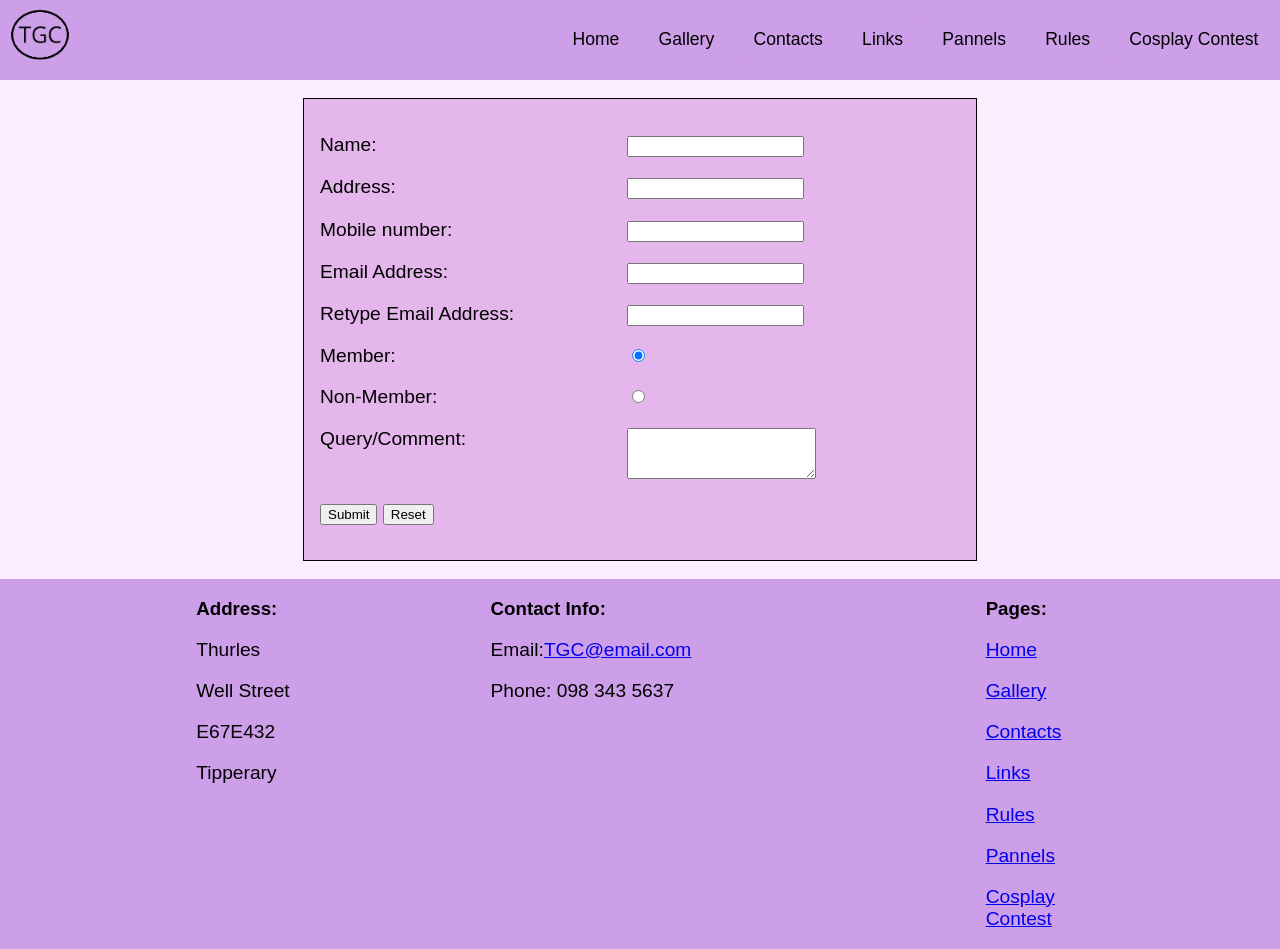
<file: Contacts.html>
<!--
Name: John
Date: 10/04/2026
-->


<!DOCTYPE html>
<html lang="en">

<head>
    <meta charset="UTF-8">
    <meta name="viewport" content="width=device-width, initial-scale=1.0">
    <title>TGC Contacts</title>
    <link rel="stylesheet" href="CSS/GlobalStyleSheet.css">
    <link rel="stylesheet" href="CSS/navStyles.css">

    <script src="Script/valadate.js"></script>
    <script src="Script/script.js"></script>
</head>

<body>
    <header>
        <div id="headbar">
            <div class="logo">
                <img src="Images/Logo.png" alt="A Photo of our Logo">
            </div>

            <nav class="topnav" id="topnav">
                <div class="topnav-inner">
                    <div class="nav-links" id="navLinks">
                        <a href="index.html">Home</a>
                        <a href="Gallery.html">Gallery</a>
                        <a href="Contacts.html">Contacts</a>
                        <a href="Links.html">Links</a>
                        <a href="Pannels.html">Pannels</a>
                        <a href="Rules.html">Rules</a>
                        <a href="CosplayContest.html">Cosplay Contest</a>
                    </div>
                    <button class="menu-btn" id="menuBtn" type="button" aria-label="Toggle navigation menu"
                        aria-controls="navLinks" aria-expanded="false">
                        <!-- Inline SVG hamburger icon -->
                        <svg viewBox="0 0 24 24" aria-hidden="true" focusable="false">
                            <path d="M3 6h18M3 12h18M3 18h18" fill="none" stroke="currentColor" stroke-width="2"
                                stroke-linecap="round" />
                        </svg>
                    </button>
                </div>
        </div>


    </header>

    <main>
        <br>
        <form id="FromDetails" method="post" action="http://rdwd.atspace.cc/response.php">
            <!--Name-->
            <p>
                <label for="name">Name:</label>
                <input name="name" type="text" id="name"><span id="err1" class="errors"></span>
            </p>
            <!--Address-->
            <p>
                <label for="address">Address:</label>
                <input name="address" type="text" id="address"><span id="err2" class="errors"></span>
            </p>
            <!--Mobile-->
            <p>
                <label for="mobile">Mobile number:</label>
                <input type="text" name=" mobile" id="mobile"><span id="err3" class="errors"></span>
            </p>
            <!--Email-->
            <p>
                <label for="email1">Email Address:</label>
                <input type="text" name="email1" id="email1"><span id="err4" class="errors"></span>

            </p>
            <!--Retype Email-->
            <p>
                <label for="email2">Retype Email Address:</label>
                <input type="text" name="email2" id="email2"><span id="err5" class="errors"></span>

            </p>
            <!--Member-->
            <p>
                <label for="member">Member: </label>
                <input type="radio" name="member" id="Member" value="yes" checked>
            </P>
            <!--non Member-->
            <P>
                <label for="memberNon">Non-Member: </label>
                <input type="radio" name="member" id="Member" value="no">
            </p>
            <!--Query-->
            <p>
            <P>
                <label for="query">Query/Comment:</label>
            </P>
            <textarea id="query" name="query" rows="3" cols="21"></textarea><span id="err8" class="errors"></span>
            </p>
            <!--Submit-->
            <p>
                <input type="submit" name="submit" id="submit" value="Submit">
                <input type="reset" name="reset" id="reset" value="Reset">
            </p>

        </form>
        <br>
    </main>

    <footer>

        <div id="address">
            <h3>Address:</h3>
            <p>Thurles</p>
            <p>Well Street</p>
            <p>E67E432</p>
            <p>Tipperary</p>
        </div>

        <div id="Contact">
            <h3>Contact Info:</h3>
            <p>Email:<a href="mailto:TGC@email.com">TGC@email.com</a></p>
            <p>Phone: 098 343 5637</p>

        </div>

        <div id="Links">
            <h3>Pages:</h3>
            <p><a href="index.html">Home</a></p>
            <p><a href="Gallery.html">Gallery</a></p>
            <p><a href="Contacts.html">Contacts</a></p>
            <p><a href="Links.html">Links</a></p>
            <p><a href="Rules.html">Rules</a></p>
            <p><a href="Pannels.html">Pannels</a></p>
            <p><a href="CosplayContest.html">Cosplay Contest</a></p>
        </div>
    </footer>
    </div>

    <script src="Script/script.js"></script>
    <script src="Script/valadate.js"></script>
</body>

</html>
</file>
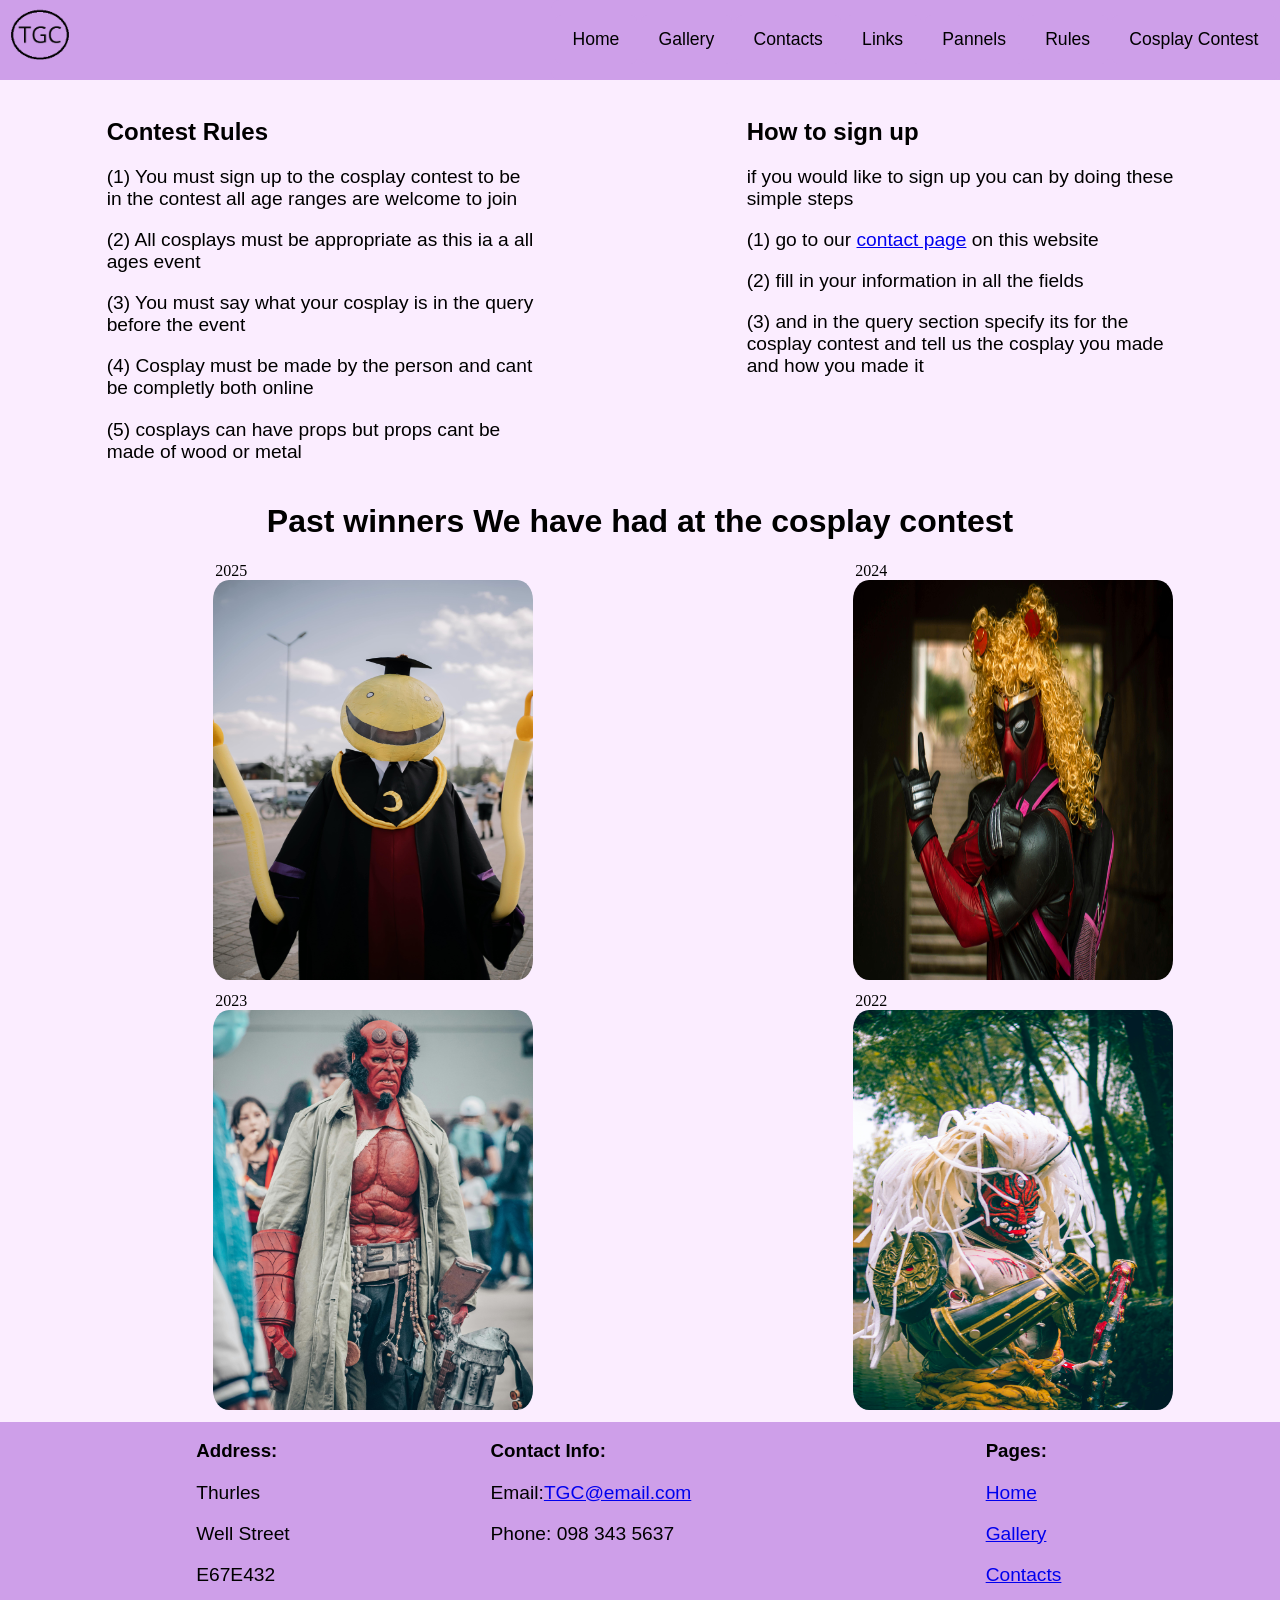
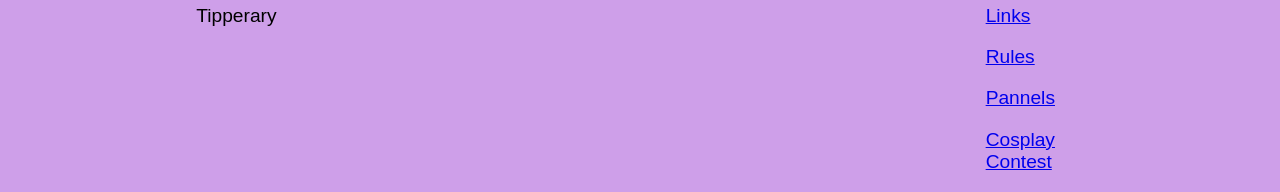
<file: CosplayContest.html>
<!--
Name: John
Date: 10/04/2026
-->


<!--cosplay winner one got from https://www.pexels.com/photo/per-in-funny-cosplay-academic-costume-17800227/-->
<!--cosplay winner two got from https://www.pexels.com/photo/deadpool-as-sailor-moon-13123983/-->
<!--cosplay winner three got from https://www.pexels.com/photo/person-in-hellboy-costume-16963408/-->
<!--cosplay winner three got from https://www.pexels.com/photo/intricate-samurai-demon-cosplay-in-nature-29225893/-->

<!DOCTYPE html>
<html lang="en">

<head>
    <meta charset="UTF-8">
    <meta name="viewport" content="width=device-width, initial-scale=1.0">
    <title>TGC Contest</title>
    <link rel="stylesheet" href="CSS/GlobalStyleSheet.css">
    <link rel="stylesheet" href="CSS/navStyles.css">
</head>

<body>
    <header>
        <div id="headbar">
            <div class="logo">
                <img src="Images/Logo.png" alt="A Photo of our Logo">
            </div>

            <nav class="topnav" id="topnav">
                <div class="topnav-inner">
                    <div class="nav-links" id="navLinks">
                        <a href="index.html">Home</a>
                        <a href="Gallery.html">Gallery</a>
                        <a href="Contacts.html">Contacts</a>
                        <a href="Links.html">Links</a>
                        <a href="Pannels.html">Pannels</a>
                        <a href="Rules.html">Rules</a>
                        <a href="CosplayContest.html">Cosplay Contest</a>
                    </div>
                    <button class="menu-btn" id="menuBtn" type="button" aria-label="Toggle navigation menu"
                        aria-controls="navLinks" aria-expanded="false">
                        <!-- Inline SVG hamburger icon -->
                        <svg viewBox="0 0 24 24" aria-hidden="true" focusable="false">
                            <path d="M3 6h18M3 12h18M3 18h18" fill="none" stroke="currentColor" stroke-width="2"
                                stroke-linecap="round" />
                        </svg>
                    </button>
                </div>
        </div>


    </header>

    <main>
        <br>

        <div class="grid-container">

            <div id="contestRules">
                <h2>Contest Rules</h2>
                <p>(1) You must sign up to the cosplay contest to be in the contest all age ranges are welcome to join</p>
                <p>(2) All cosplays must be appropriate as this ia a all ages event</p>
                <p>(3) You must say what your cosplay is in the query before the event</p>
                <p>(4) Cosplay must be made by the person and cant be completly both online</p>
                <p>(5) cosplays can have props but props cant be made of wood or metal</p>
            </div>

            <div id="SignUp">
                <h2>How to sign up</h2>
                <p>if you would like to sign up you can by doing these simple steps</p>
                <p>(1) go to our <a href="Contacts.html">contact page</a> on this website</p>
                <p>(2) fill in your information in all the fields</p>
                <p>(3) and in the query section specify its for the cosplay contest and tell us the cosplay you made and
                    how you made it</p>

            </div>

            <div id="PastText">
                <h1>Past winners We have had at the cosplay contest</h1>
            </div>

            <div id="WinnerImg1">
                <Legend>2025</Legend>
                <img src="Images/cosplayWinner1.jpg" alt="are first cosplay winner" class="winImg">
            </div>

            <div id="WinnerImg2">
                <Legend>2024</Legend>
                <img src="Images/cosplayWinner2.jpg" alt="are second cosplay winner" class="winImg">
            </div>

            <div id="WinnerImg3">
                <Legend>2023</Legend>
                <img src="Images/cosplayWinner3.jpg" alt="are third cosplay winner" class="winImg">
            </div>

            <div id="WinnerImg4">
                <Legend>2022</Legend>
                <img src="Images/cosplayWinner4.jpg" alt="are forth cosplay winner" class="winImg">
            </div>

            <br>
    </main>

    <footer>

        <div id="address">
            <h3>Address:</h3>
            <p>Thurles</p>
            <p>Well Street</p>
            <p>E67E432</p>
            <p>Tipperary</p>
        </div>

        <div id="Contact">
            <h3>Contact Info:</h3>
            <p>Email:<a href="mailto:TGC@email.com">TGC@email.com</a></p>
            <p>Phone: 098 343 5637</p>

        </div>

        <div id="Links">
            <h3>Pages:</h3>
            <p><a href="index.html">Home</a></p>
            <p><a href="Gallery.html">Gallery</a></p>
            <p><a href="Contacts.html">Contacts</a></p>
            <p><a href="Links.html">Links</a></p>
            <p><a href="Rules.html">Rules</a></p>
            <p><a href="Pannels.html">Pannels</a></p>
            <p><a href="CosplayContest.html">Cosplay Contest</a></p>
        </div>
        </div>
    </footer>
    </div>

    <script src="Script/script.js">

    </script>
</body>

</html>
</file>
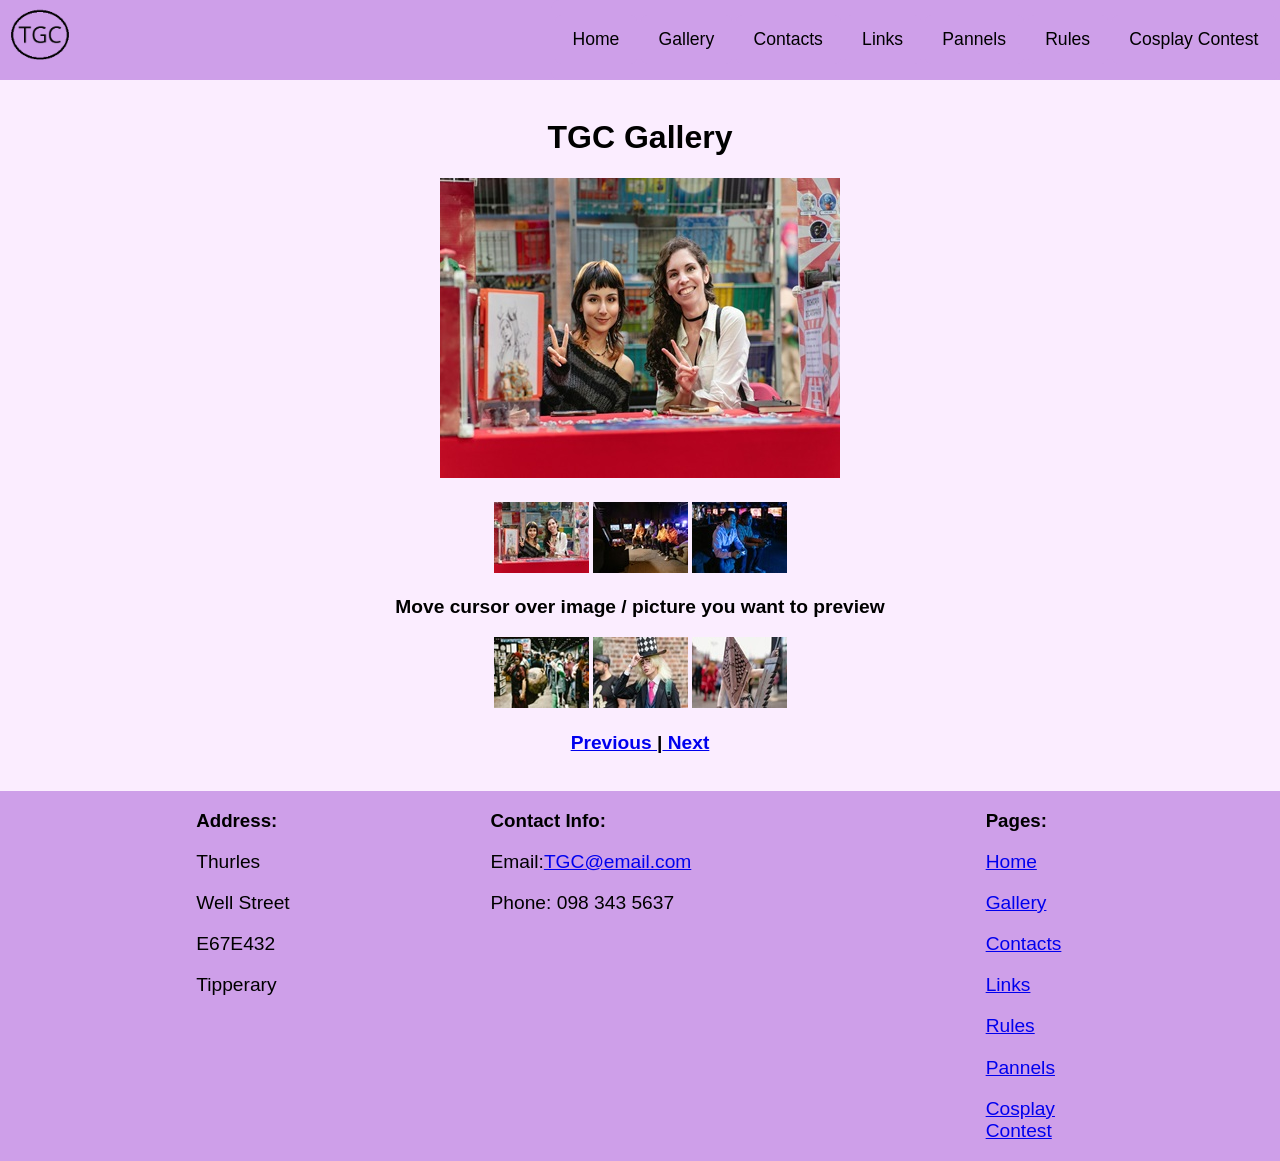
<file: Gallery.html>
<!--
Name: John
Date: 10/04/2026
-->


<!--Gallary img 1 gotten from https://www.pexels.com/photo/cosplay-enthusiasts-at-anime-convention-in-costa-rica-29901209/-->
<!--Gallary img 2 gotten from https://www.pexels.com/photo/friends-having-fun-playing-an-arcade-video-game-7915382/-->
<!--Gallary img 3 gotten from https://www.pexels.com/photo/two-men-playing-video-game-7915427/-->
<!--Gallary img 4 gotten from https://www.pexels.com/photo/men-cosplaying-gaara-and-lee-12695402/-->
<!--Gallary img 5 gotten from https://www.pexels.com/photo/cosplayer-in-artistic-costume-at-costa-rica-convention-29901216/-->
<!--Gallary img 6 gotten from https://www.pexels.com/photo/cosplay-character-in-san-jose-costa-rica-29901455/-->

<!DOCTYPE html>
<html lang="en">

<head>
    <meta charset="UTF-8">
    <meta name="viewport" content="width=device-width, initial-scale=1.0">
    <title>TGC Gallary</title>
    <link rel="stylesheet" href="CSS/GlobalStyleSheet.css">
    <link rel="stylesheet" href="CSS/navStyles.css">
</head>

<body>
    <script src="Script/gallary.js"></script>
    <header>
        <div id="headbar">
            <div class="logo">
                <img src="Images/Logo.png" alt="A Photo of our Logo">
            </div>

            <nav class="topnav" id="topnav">
                <div class="topnav-inner">
                    <div class="nav-links" id="navLinks">
                        <a href="index.html">Home</a>
                        <a href="Gallery.html">Gallery</a>
                        <a href="Contacts.html">Contacts</a>
                        <a href="Links.html">Links</a>
                        <a href="Pannels.html">Pannels</a>
                        <a href="Rules.html">Rules</a>
                        <a href="CosplayContest.html">Cosplay Contest</a>
                    </div>
                    <button class="menu-btn" id="menuBtn" type="button" aria-label="Toggle navigation menu"
                        aria-controls="navLinks" aria-expanded="false">
                        <!-- Inline SVG hamburger icon -->
                        <svg viewBox="0 0 24 24" aria-hidden="true" focusable="false">
                            <path d="M3 6h18M3 12h18M3 18h18" fill="none" stroke="currentColor" stroke-width="2"
                                stroke-linecap="round" />
                        </svg>
                    </button>
                </div>
        </div>


    </header>

    <main>
        <br>
        <div id="gallarydiv">
            <h1>TGC Gallery</h1>
            <p>
                <img src="Images/gallaryImg/img1.jpg" alt="images of two people at a stall" id="mainImg">
            </p>
            <a href="#" id="link1"><img src="Images/gallaryImg/img1-sm.jpg"></a>
            <a href="#" id="link2"><img src="Images/gallaryImg/img2-sm.jpg"></a>
            <a href="#" id="link3"><img src="Images/gallaryImg/img3-sm.jpg"></a>
            <p> Move cursor over image / picture you want to preview</p>
            <a href="#" id="link4"><img src="Images/gallaryImg/img4-sm.jpg"></a>
            <a href="#" id="link5"><img src="Images/gallaryImg/img5-sm.jpg"></a>
            <a href="#" id="link6"><img src="Images/gallaryImg/img6-sm.jpg"></a>
            <p>
                <a href="#" id="prv">Previous </a>|<a href="#" id="next"> Next</a>
            </p>
        </div>
        <br>
    </main>

    <footer>

        <div id="address">
            <h3>Address:</h3>
            <p>Thurles</p>
            <p>Well Street</p>
            <p>E67E432</p>
            <p>Tipperary</p>
        </div>

        <div id="Contact">
            <h3>Contact Info:</h3>
            <p>Email:<a href="mailto:TGC@email.com">TGC@email.com</a></p>
            <p>Phone: 098 343 5637</p>

        </div>

        <div id="Links">
            <h3>Pages:</h3>
            <p><a href="index.html">Home</a></p>
            <p><a href="Gallery.html">Gallery</a></p>
            <p><a href="Contacts.html">Contacts</a></p>
            <p><a href="Links.html">Links</a></p>
            <p><a href="Rules.html">Rules</a></p>
            <p><a href="Pannels.html">Pannels</a></p>
            <p><a href="CosplayContest.html">Cosplay Contest</a></p>
        </div>
    </footer>
    </div>

    <script>
        document.querySelector('#link1').addEventListener('mouseover', swap);
        document.querySelector('#link2').addEventListener('mouseover', swap);
        document.querySelector('#link3').addEventListener('mouseover', swap);
        document.querySelector('#link4').addEventListener('mouseover', swap);
        document.querySelector('#link5').addEventListener('mouseover', swap);
        document.querySelector('#link6').addEventListener('mouseover', swap);
        document.querySelector('#next').addEventListener('click', next);
        document.querySelector('#prv').addEventListener('click', previous);
    </script>
    <script src="Script/script.js"></script>
</body>

</html>
</file>
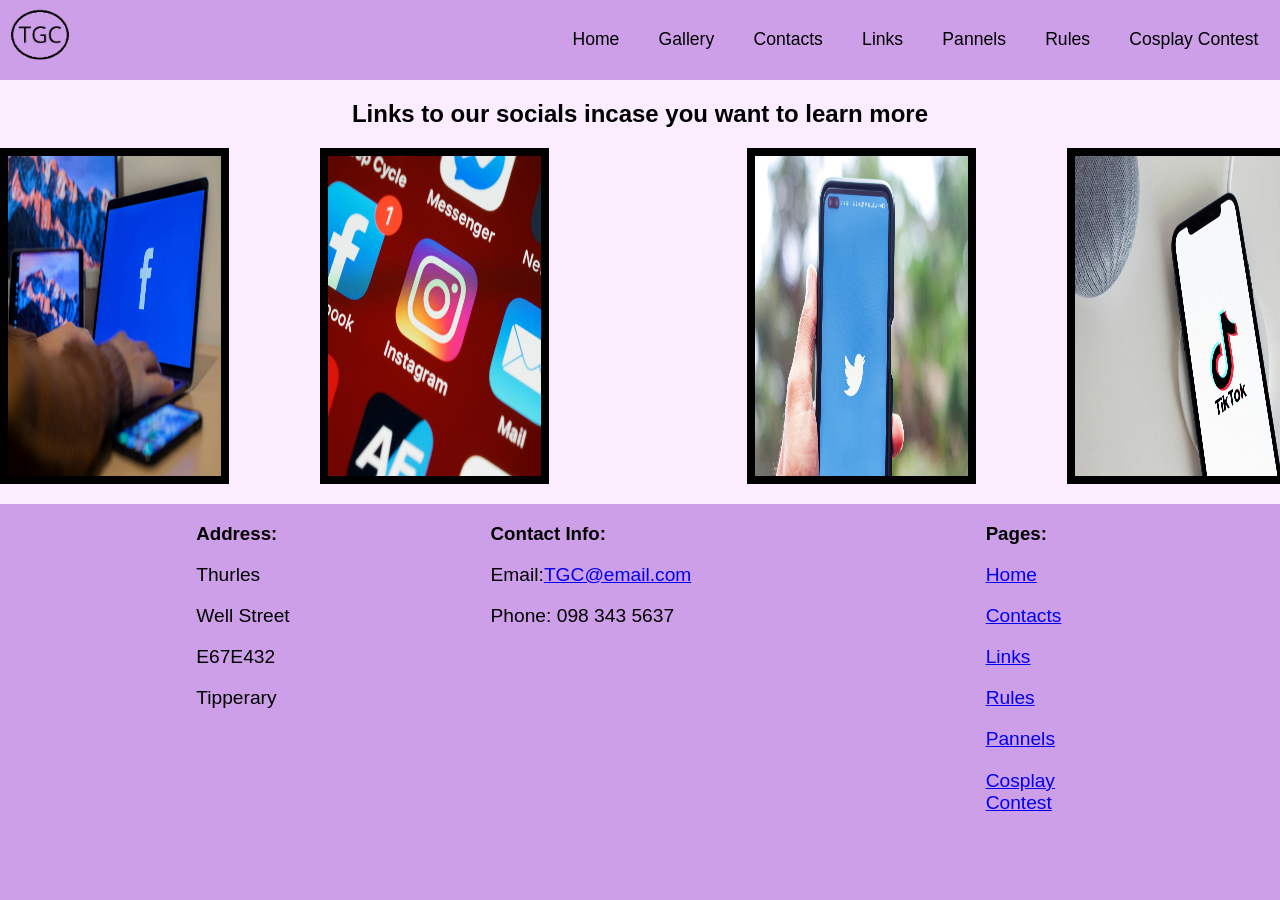
<file: Links.html>
<!--
Name: John
Date: 10/04/2026
-->


<!--instagram img source https://www.pexels.com/photo/red-and-blue-smartphone-screen-5426401/-->
<!--facebook img source https://www.pexels.com/photo/person-using-a-laptop-6162932/-->
<!--tictok img source https://www.pexels.com/photo/a-cellphone-with-logo-on-the-screen-4132535/-->
<!--twitter img source https://www.pexels.com/photo/hand-of-man-using-twitter-in-android-smartphone-with-icons-of-social-media-on-screen-smartphone-life-style-smartphone-era-smartphone-in-everyday-life-16211204/-->
<!DOCTYPE html>
<html lang="en">

<head>
    <meta charset="UTF-8">
    <meta name="viewport" content="width=device-width, initial-scale=1.0">
    <title>TGC Links</title>
    <link rel="stylesheet" href="CSS/GlobalStyleSheet.css">
    <link rel="stylesheet" href="CSS/navStyles.css">
</head>

<body>
    <header>
        <div id="headbar">
            <div class="logo">
                <img src="Images/Logo.png" alt="A Photo of our Logo">
            </div>

            <nav class="topnav" id="topnav">
                <div class="topnav-inner">
                    <div class="nav-links" id="navLinks">
                        <a href="index.html">Home</a>
                        <a href="Gallery.html">Gallery</a>
                        <a href="Contacts.html">Contacts</a>
                        <a href="Links.html">Links</a>
                        <a href="Pannels.html">Pannels</a>
                        <a href="Rules.html">Rules</a>
                        <a href="CosplayContest.html">Cosplay Contest</a>
                    </div>
                    <button class="menu-btn" id="menuBtn" type="button" aria-label="Toggle navigation menu"
                        aria-controls="navLinks" aria-expanded="false">
                        <!-- Inline SVG hamburger icon -->
                        <svg viewBox="0 0 24 24" aria-hidden="true" focusable="false">
                            <path d="M3 6h18M3 12h18M3 18h18" fill="none" stroke="currentColor" stroke-width="2"
                                stroke-linecap="round" />
                        </svg>
                    </button>
                </div>
        </div>


    </header>

    <main>
        <div class="grid-container">

            <div id="linkhead">
                <h2>Links to our socials incase you want to learn more</h2>
            </div>

            <div id="facebook">
                <a href="#"><img src="Images/facebook.jpg" alt="image of a computer with face book on it" class="socialImg"></a>
            </div>

            <div id="instagram">
                <a href="#"><img src="Images/instagram.jpg" alt="image of a phone with imstagram" class="socialImg"></a>
            </div>

            <div id="twitter">
                <a href="#"><img src="Images/twitter.jpg" alt="image of a phone with twitter" class="socialImg"></a>
            </div>

            <div id="tictoc">
                <a href="#"><img src="Images/tictok.jpg" alt="image of a phone with tictoc" class="socialImg"></a>
            </div>

    </main>

    <footer>

        <div id="address">
            <h3>Address:</h3>
            <p>Thurles</p>
            <p>Well Street</p>
            <p>E67E432</p>
            <p>Tipperary</p>
        </div>

        <div id="Contact">
            <h3>Contact Info:</h3>
            <p>Email:<a href="mailto:TGC@email.com">TGC@email.com</a></p>
            <p>Phone: 098 343 5637</p>

        </div>

        <div id="Links">
            <h3>Pages:</h3>
            <p><a href="index.html">Home</a></p>
            <p><a href="Gallery.html"></a></p>
            <p><a href="Contacts.html">Contacts</a></p>
            <p><a href="Links.html">Links</a></p>
            <p><a href="Rules.html">Rules</a></p>
            <p><a href="Pannels.html">Pannels</a></p>
            <p><a href="CosplayContest.html">Cosplay Contest</a></p>
        </div>
    </footer>
    </div>
    </div>

    <script src="Script/script.js">

    </script>
</body>

</html>
</file>
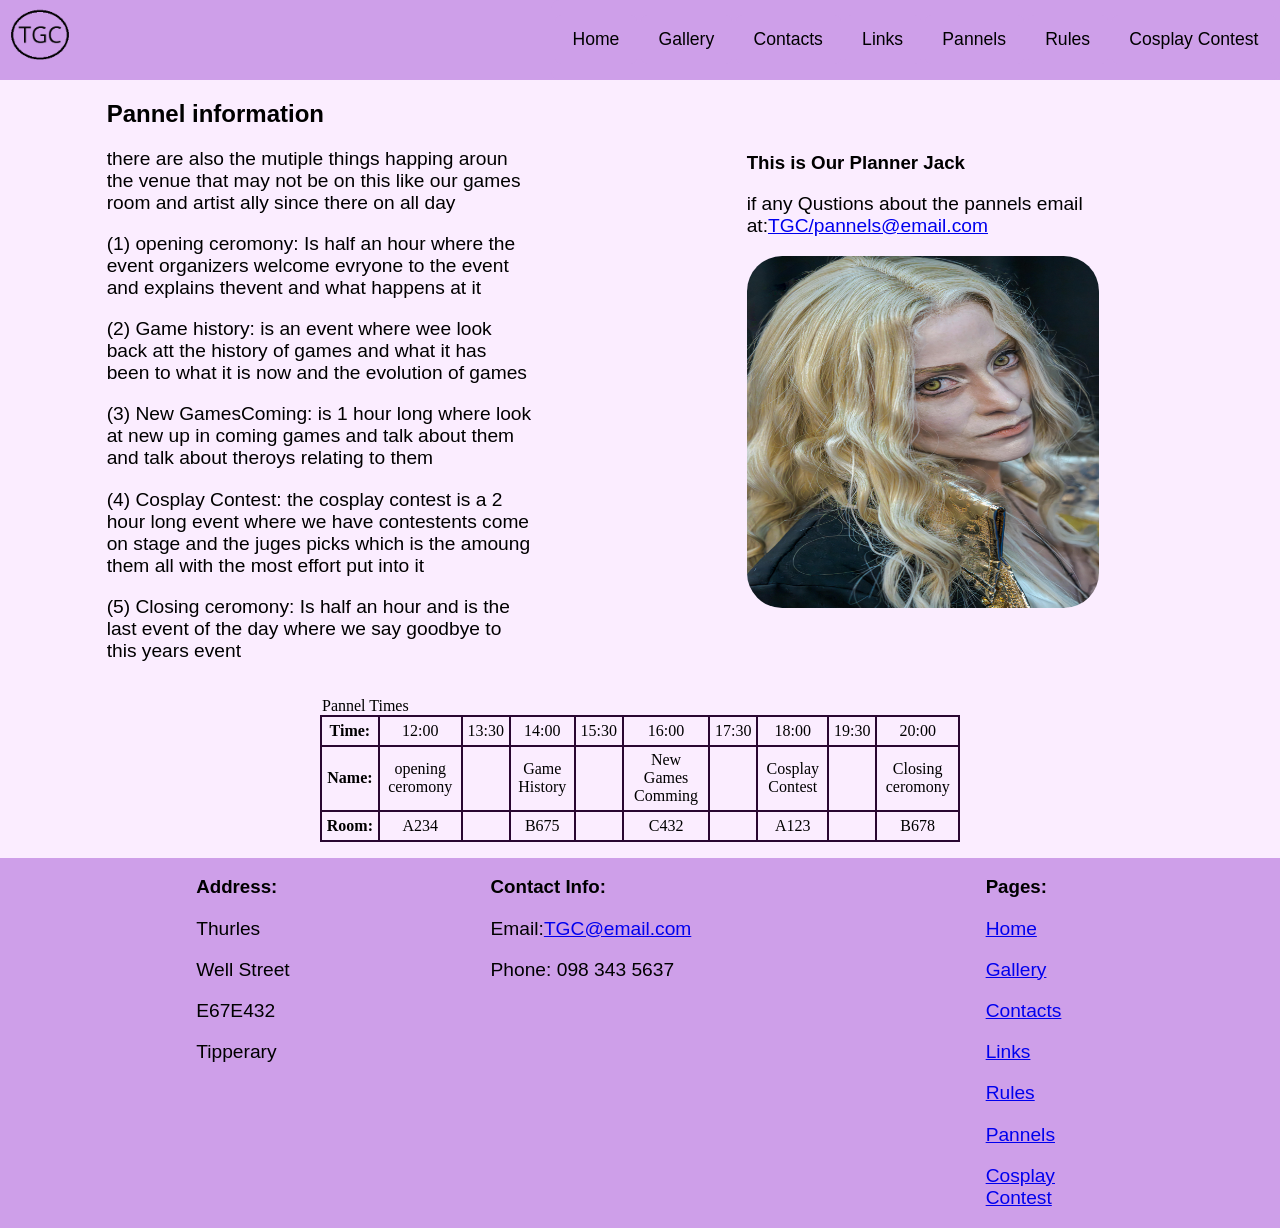
<file: Pannels.html>
<!--
Name: John
Date: 10/04/2026
-->


<!--Planner image got from: https://www.pexels.com/photo/intense-gothic-cosplay-portrait-with-vampire-theme-29797037/-->
<!DOCTYPE html>
<html lang="en">

<head>
    <meta charset="UTF-8">
    <meta name="viewport" content="width=device-width, initial-scale=1.0">
    <title>TGC Pannels</title>
    <link rel="stylesheet" href="CSS/GlobalStyleSheet.css">
    <link rel="stylesheet" href="CSS/navStyles.css">
</head>

<body>
    <header>
        <div id="headbar">
            <div class="logo">
                <img src="Images/Logo.png" alt="A Photo of our Logo">
            </div>

            <nav class="topnav" id="topnav">
                <div class="topnav-inner">
                    <div class="nav-links" id="navLinks">
                        <a href="index.html">Home</a>
                        <a href="Gallery.html">Gallery</a>
                        <a href="Contacts.html">Contacts</a>
                        <a href="Links.html">Links</a>
                        <a href="Pannels.html">Pannels</a>
                        <a href="Rules.html">Rules</a>
                        <a href="CosplayContest.html">Cosplay Contest</a>
                    </div>
                    <button class="menu-btn" id="menuBtn" type="button" aria-label="Toggle navigation menu"
                        aria-controls="navLinks" aria-expanded="false">
                        <!-- Inline SVG hamburger icon -->
                        <svg viewBox="0 0 24 24" aria-hidden="true" focusable="false">
                            <path d="M3 6h18M3 12h18M3 18h18" fill="none" stroke="currentColor" stroke-width="2"
                                stroke-linecap="round" />
                        </svg>
                    </button>
                </div>
        </div>


    </header>

    <main>
        <div class="grid-container">
            <br>

            <div id="info">
                <h2>Pannel information</h2>
                <p>there are also the mutiple things happing aroun the venue that may not be on this like our games room
                    and artist ally since there on all day </p>
                <p>(1) opening ceromony: Is half an hour where the event organizers welcome evryone to the event and
                    explains thevent and what happens at it</p>
                <p>(2) Game history: is an event where wee look back att the history of games and what it has been to
                    what it is now and the evolution of games</p>
                <p>(3) New GamesComing: is 1 hour long where look at new up in coming games and talk about them and talk about theroys relating to them</p>
                <p>(4) Cosplay Contest: the cosplay contest is a 2 hour long event where we have contestents come on stage and the juges picks which is the amoung them all with the most effort put into it</p>
                <p>(5) Closing ceromony: Is half an hour and is the last event of the day where we say goodbye to this years event </p>
            </div>

            <div id="planner">
                <h3>This is Our Planner Jack</h3>
                <P>if any Qustions about the pannels email at:<a href="mailto:TGC@email.com">TGC/pannels@email.com</a>
                </P>
                <img src="Images/planner.jpg" alt="image of our planner jack" id="plannerImg">
            </div>

            <div id="timeTable">
                <table>
                    <legend>Pannel Times</legend>
                    <tr>
                        <th>Time:</th>
                        <td>12:00</td>
                        <td>13:30</td>
                        <td>14:00</td>
                        <td>15:30</td>
                        <td>16:00</td>
                        <td>17:30</td>
                        <td>18:00</td>
                        <td>19:30</td>
                        <td>20:00</td>
                    </tr>
                    <tr>
                        <th>Name:</th>
                        <td>opening ceromony</td>
                        <td></td>
                        <td>Game History</td>
                        <td></td>
                        <td>New Games Comming</td>
                        <td></td>
                        <td>Cosplay Contest</td>
                        <td></td>
                        <td>Closing ceromony</td>
                    </tr>
                    <tr>
                        <th>Room:</th>
                        <td>A234</td>
                        <td></td>
                        <td>B675</td>
                        <td></td>
                        <td>C432</td>
                        <td></td>
                        <td>A123</td>
                        <td></td>
                        <td>B678</td>

                    </tr>
                </table>
            </div>

            <br>
    </main>

    <footer>

        <div id="address">
            <h3>Address:</h3>
            <p>Thurles</p>
            <p>Well Street</p>
            <p>E67E432</p>
            <p>Tipperary</p>
        </div>

        <div id="Contact">
            <h3>Contact Info:</h3>
            <p>Email:<a href="mailto:TGC@email.com">TGC@email.com</a></p>
            <p>Phone: 098 343 5637</p>

        </div>

        <div id="Links">
            <h3>Pages:</h3>
            <p><a href="index.html">Home</a></p>
            <p><a href="Gallery.html">Gallery</a></p>
            <p><a href="Contacts.html">Contacts</a></p>
            <p><a href="Links.html">Links</a></p>
            <p><a href="Rules.html">Rules</a></p>
            <p><a href="Pannels.html">Pannels</a></p>
            <p><a href="CosplayContest.html">Cosplay Contest</a></p>
        </div>
    </footer>
    </div>
    </div>

    <script src="Script/script.js">

    </script>
</body>

</html>
</file>
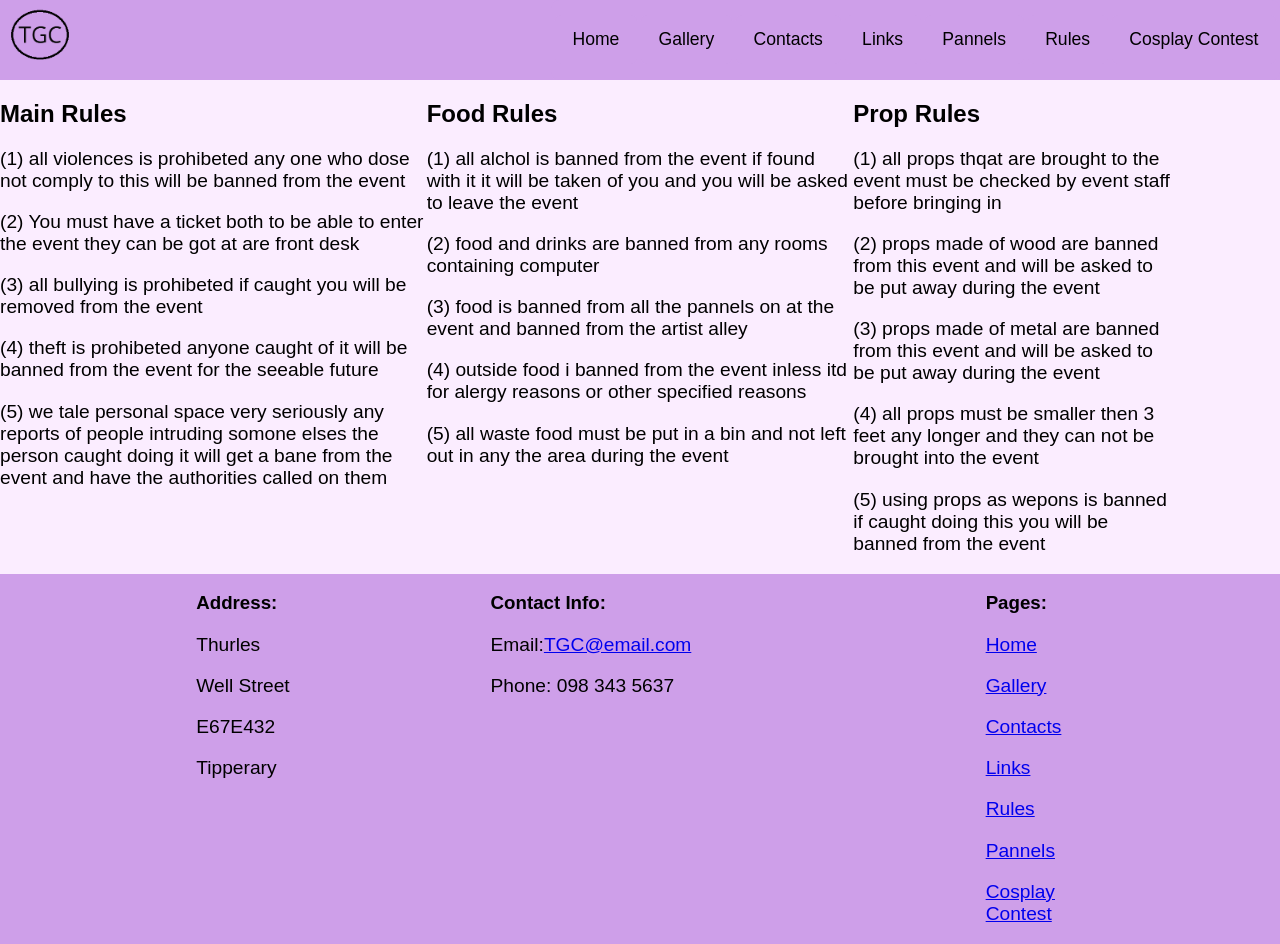
<file: Rules.html>
<!--
Name: John
Date: 10/04/2026
-->

<!DOCTYPE html>
<html lang="en">

<head>
    <meta charset="UTF-8">
    <meta name="viewport" content="width=device-width, initial-scale=1.0">
    <title>TGC Rules</title>
    <link rel="stylesheet" href="CSS/GlobalStyleSheet.css">
    <link rel="stylesheet" href="CSS/navStyles.css">
</head>

<body>
    <header>
        <div id="headbar">
            <div class="logo">
                <img src="Images/Logo.png" alt="A Photo of our Logo">
            </div>

            <nav class="topnav" id="topnav">
                <div class="topnav-inner">
                    <div class="nav-links" id="navLinks">
                        <a href="index.html">Home</a>
                        <a href="Gallery.html">Gallery</a>
                        <a href="Contacts.html">Contacts</a>
                        <a href="Links.html">Links</a>
                        <a href="Pannels.html">Pannels</a>
                        <a href="Rules.html">Rules</a>
                        <a href="CosplayContest.html">Cosplay Contest</a>
                    </div>
                    <button class="menu-btn" id="menuBtn" type="button" aria-label="Toggle navigation menu"
                        aria-controls="navLinks" aria-expanded="false">
                        <!-- Inline SVG hamburger icon -->
                        <svg viewBox="0 0 24 24" aria-hidden="true" focusable="false">
                            <path d="M3 6h18M3 12h18M3 18h18" fill="none" stroke="currentColor" stroke-width="2"
                                stroke-linecap="round" />
                        </svg>
                    </button>
                </div>
        </div>


    </header>
        <main>
            <div class="grid-container">
            <div id="ruleMain">
                <h2>Main Rules</h2>
                <P>(1) all violences is prohibeted any one who dose not comply to this will be banned from the event
                </P>
                <P>(2) You must have a ticket both to be able to enter the event they can be got at are front desk</P>
                <P>(3) all bullying is prohibeted if caught you will be removed from the event</P>
                <P>(4) theft is prohibeted anyone caught of it will be banned from the event for the seeable future</P>
                <P>(5) we tale personal space very seriously any reports of people intruding somone elses the person
                    caught doing it will get a bane from the event and have the authorities called on them</P>
            </div>

            <div id="ruleFood">
                <h2>Food Rules</h2>
                <P>(1) all alchol is banned from the event if found with it it will be taken of you and you will be
                    asked to leave the event</P>
                <P>(2) food and drinks are banned from any rooms containing computer</P>
                <P>(3) food is banned from all the pannels on at the event and banned from the artist alley</P>
                <P>(4) outside food i banned from the event inless itd for alergy reasons or other specified reasons</P>
                <P>(5) all waste food must be put in a bin and not left out in any the area during the event</P>
            </div>

            <div id="ruleProps">
                <h2>Prop Rules</h2>
                <P>(1) all props thqat are brought to the event must be checked by event staff before bringing in</P>
                <P>(2) props made of wood are banned from this event and will be asked to be put away during the event
                </P>
                <P>(3) props made of metal are banned from this event and will be asked to be put away during the event
                </P>
                <P>(4) all props must be smaller then 3 feet any longer and they can not be brought into the event</P>
                <P>(5) using props as wepons is banned if caught doing this you will be banned from the event</P>
            </div>
        </main>

        <footer>

            <div id="address">
                <h3>Address:</h3>
                <p>Thurles</p>
                <p>Well Street</p>
                <p>E67E432</p>
                <p>Tipperary</p>
            </div>

            <div id="Contact">
                <h3>Contact Info:</h3>
                <p>Email:<a href="mailto:TGC@email.com">TGC@email.com</a></p>
                <p>Phone: 098 343 5637</p>

            </div>

            <div id="Links">
                <h3>Pages:</h3>
                <p><a href="index.html">Home</a></p>
                <p><a href="Gallery.html">Gallery</a></p>
                <p><a href="Contacts.html">Contacts</a></p>
                <p><a href="Links.html">Links</a></p>
                <p><a href="Rules.html">Rules</a></p>
                <p><a href="Pannels.html">Pannels</a></p>
                <p><a href="CosplayContest.html">Cosplay Contest</a></p>
            </div>
        </footer>
    </div>
    </div>

    <script src="Script/script.js">

    </script>
</body>

</html>
</file>
<file: CSS/GlobalStyleSheet.css>
/*
Name: John
Date: 10/04/2026
*/

a{
    font-family: Arial, Helvetica, sans-serif;
}

*,
*:before,
*:after {
    box-sizing: inherit;
}

img {
    max-width: 100%;
    height: auto;
}

.grid-container,
footer {
    display: grid;
    grid-template-columns: repeat(12, 1fr);
}

body {
    margin: auto;
}

p {
    font-size: 1.2rem;
}

#headbar {
    display: flex;
    justify-content: space-between;
}

body {
    background-color: rgb(206, 159, 233);
}

.topnav a {
    text-decoration: none;
    color: black;
    padding: 1rem;
    font-size: 1.3rem;
    float: right;
    background-color: rgb(206, 159, 233);
}

main {
    background-color: rgb(251, 237, 255);
}

.logo {
    height: 5rem;
    width: 5rem;
}

#navbar {
    padding-top: 0.5rem;
}

#hero {
    padding-top: 1rem;
    height: 30rem;
    width: 50rem;
    display: block;
    margin: auto;
    border-radius: 10%;
}


.organizer {
    height: 25rem;
    width: 25rem;
    padding-bottom: 0.5rem;
    border-radius: 10%;
    display: block;
    margin: auto;
}

.organizecenter {
    text-align: center;
    font-weight: bold;
}

#address {
    grid-column: span 1/2;
}

#Contact {
    grid-column: 6/7;
}

#Links {
    grid-column: 11/12;
}

form {
    background-color: rgb(228, 182, 235);
    border: 1px solid rgb(0, 0, 0);
    padding: 1em;
    width: 50%;
    margin: auto;
}

#plannerImg {
    height: 22rem;
    width: 22rem;
    border-radius: 10%;
}

label {
    width: 16em;
    float: left;
}

table,
th,
td {
    border: solid 2px rgb(41, 7, 49);
    text-align: center;
    border-collapse: collapse;
    padding: 0.3rem;
}

/*making the table scrollable so on mobile you can see it all*/
#timeTable {
    overflow-x: auto;
    max-width: 100%;
}

span {
    color: red;
}

.winImg {
    height: 25rem;
    width: 25rem;
    border-radius: 5%;
}

.grid-container>* {
    grid-column: span 12;
}

#location {
    grid-column: 2/11;
}

#planner {
    margin: auto;
    padding-bottom: 1rem;
    grid-column: 2/12;
}

#PastText {
    text-align: center;
}

#WinnerImg1,
#WinnerImg2,
#WinnerImg3,
#WinnerImg4 {
    grid-column: 2/12;
    padding-bottom: 0.5rem;
}

.socialImg {
    height: 20rem;
    width: 22rem;
    border: solid black 0.5rem;
}

#facebook,
#instagram,
#twitter,
#tictoc {
    grid-column: 3/11;
}

#linkhead {
    text-align: center;
}

#gallarydiv {
    margin: auto;
    text-align: center;
    font-weight: bold;
}


/*tablet styles */
@media(min-width: 600px) {
    #Welcome {
        grid-column: 2/12;
    }

    #location {
        grid-column: 3/11;
    }

    #history {
        padding-top: 1rem;
        grid-column: 2/12;
    }

    #address {
        grid-column: 2/4;
    }

    #Contact {
        grid-column: 6/7;
    }

    #Links {
        grid-column: 10/12;
    }

    #timeTable {
        padding-bottom: 1rem;
        padding-top: 1rem;
    }

    #info {
        grid-column: 2/11;
    }

    #planner {
        grid-column: 2/11;
    }

    #ruleMain {
        grid-column: 2/6;
    }

    #ruleFood {
        grid-column: 7/12;
    }

    #ruleProps {
        grid-column: 4/9;
    }

    #contestRules {
        grid-column: 2/6;
    }

    #SignUp {
        grid-column: 7/12;
    }

    #WinnerImg1,
    #WinnerImg3 {
        grid-column: 2/6;
    }

    #WinnerImg2,
    #WinnerImg4 {
        grid-column: 8/12;
    }

    #facebook,
    #instagram,
    #twitter,
    #tictoc {
        grid-column: span 6;
        padding-bottom: 1REM;
    }



}

/*Desktop styles */
@media(min-width: 900px) {
    #Welcome {
        grid-column: 2/6;
    }

    #location {
        grid-column: 8/12;
    }

    #Eventorganizer {
        text-align: center;
        display: flex;
    }

    #history {
        padding-top: 1rem;
        grid-column: 2/12;
        text-align: center;
    }

    #address {
        grid-column: 3/4;
    }

    #Contact {
        grid-column: 6/7;
    }

    #Links {
        grid-column: 10/11;
    }

    #timeTable {
        grid-column: 4/10;
        padding-bottom: 1rem;
        padding-top: 1rem;
    }

    #info {
        grid-column: 2/6;
    }

    #planner {
        grid-column: 8/12;
    }

    #ruleMain {
        grid-column: 1/5;
    }

    #ruleFood {
        grid-column: 5/9;
    }

    #ruleProps {
        grid-column: 9/12;
    }

    #WinnerImg1,
    #WinnerImg3 {
        grid-column: 3/6;
    }

    #WinnerImg2,
    #WinnerImg4 {
        grid-column: 9/12;
    }

    #contestRules {
        grid-column: 2/6;
    }

    #SignUp {
        grid-column: 8/12;
    }

    #facebook {
        grid-column: 1/3;
    }
    #instagram {
        grid-column: 4/6;
    }
    #twitter {
        grid-column: 8/10;
    }
    #tictoc {
        grid-column: 11/13;
    }


}
</file>
<file: CSS/navStyles.css>
/*
Name: John
Date: 04/04/2026
Purpose: this is the style sheet for the nav bar so it can become a burger button
*/

p, h1, h2, h3 {
    font-family: Arial, Helvetica, sans-serif;
}

 .topnav {
   background-color: rgb(206, 159, 233);
   border-radius: 0.5rem;
   overflow: hidden;
   padding-top: 0.7rem;
 }


 .topnav-inner {
   display: flex;
   align-items: center;
   justify-content: space-between;
   gap: 0.5rem;
   padding: 0.25rem;
 }


 .nav-links {
   display: flex;
   align-items: center;
   gap: 0.25rem;

 }

 .topnav a {
   display: inline-block;
   color: #000000;
   text-decoration: none;
   padding: 0.8em 1em;
   font-size: 1.1em;
   border-radius: 0.35rem;
 }

 .topnav a:hover {
   background-color: #ffffff;
   color: rgb(180, 119, 216);
 }

 .topnav a.active {
   background-color: #4CAF50;
   color: #fff;
 }


 .menu-btn {
   display: none;
   appearance: none;
   border: 0;
   background: transparent;
   color: #f2f2f2;
   padding: 0.6rem 0.75rem;
   border-radius: 0.35rem;
   cursor: pointer;
 }

 .menu-btn:hover {
   background-color: rgb(206, 159, 233);
 }

 .menu-btn svg {
   display: block;
   width: 24px;
   height: 24px;
 }

 @media(max-width: 700px) {
   .menu-btn {
     display: inline-flex;
     align-items: center;
   }

   .nav-links {
     display: none;
     width: 100%;
     flex-direction: column;
     align-items: stretch;
   }

   .topnav.isopen .nav-links {
     display: flex;
   }

   .topnav a {
     width: 100%;
   }
 }
</file>
